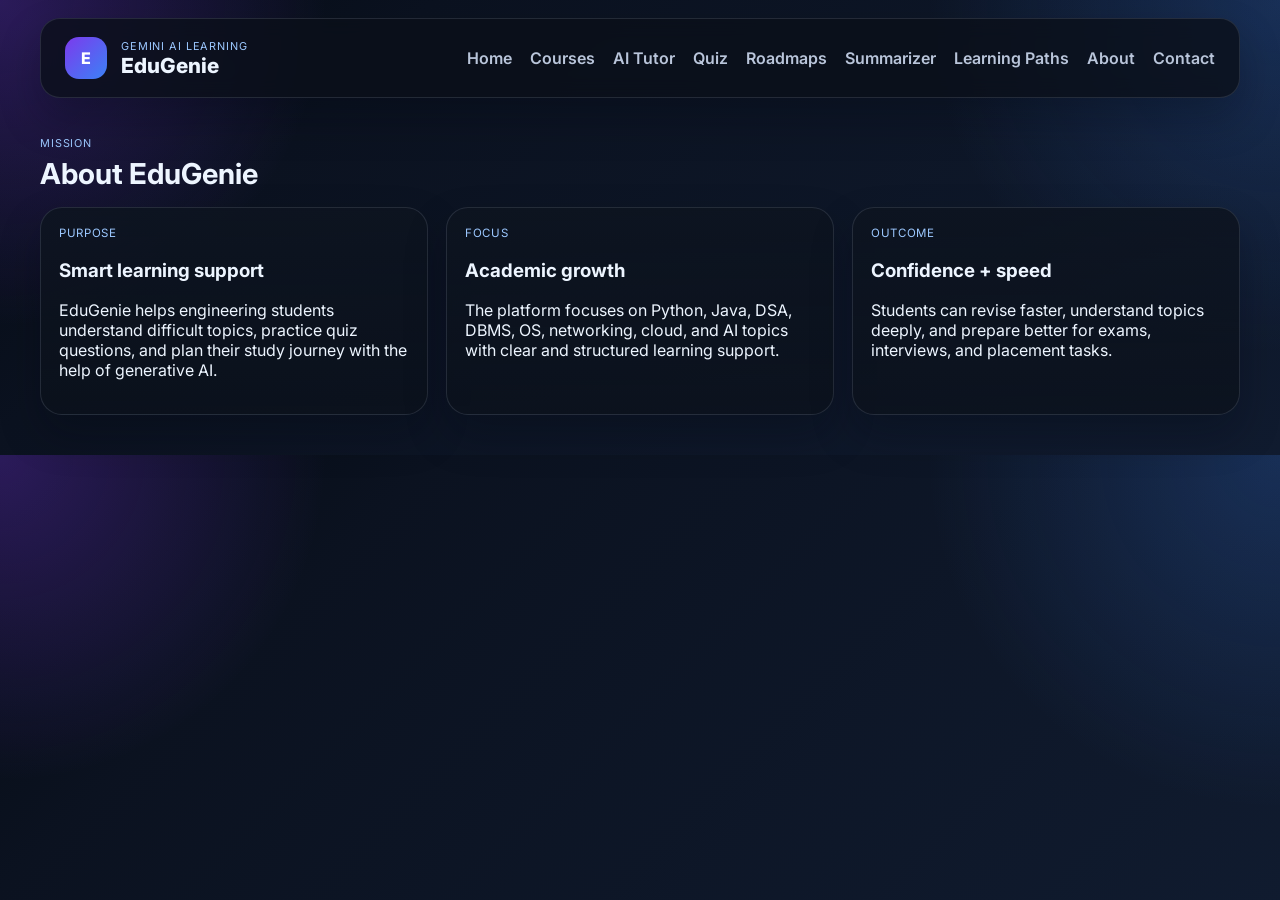
<file: templates/about.html>
<!DOCTYPE html>
<html lang="en">
  <head>
    <meta charset="UTF-8" />
    <meta name="viewport" content="width=device-width, initial-scale=1.0" />
    <title>EduGenie | About</title>
    <link rel="preconnect" href="https://fonts.googleapis.com" />
    <link rel="preconnect" href="https://fonts.gstatic.com" crossorigin />
    <link href="https://fonts.googleapis.com/css2?family=Inter:wght@400;500;600;700;800&display=swap" rel="stylesheet" />
    <link rel="stylesheet" href="/static/styles.css?v=20261003-email-verification" />
  </head>
  <body data-page="about">
    <div class="page-shell">
      <header class="topbar">
        <div class="brand-wrap">
          <div class="brand-icon">E</div>
          <div>
            <div class="eyebrow">Gemini AI Learning</div>
            <div class="brand-name">EduGenie</div>
          </div>
        </div>
        <nav class="nav">
          <a href="/">Home</a>
          <a href="/courses">Courses</a>
          <a href="/ai-tutor">AI Tutor</a>
          <a href="/quiz">Quiz</a>
          <a href="/roadmaps">Roadmaps</a>
          <a href="/summarizer">Summarizer</a>
          <a href="/learning-paths">Learning Paths</a>
          <a href="/about">About</a>
          <a href="/contact">Contact</a>
        </nav>
      </header>

      <main>
        <section class="section-block">
          <div class="section-head">
            <div>
              <div class="eyebrow">Mission</div>
              <h2>About EduGenie</h2>
            </div>
          </div>

          <div class="feature-grid">
            <div class="info-card glass">
              <div class="meta">Purpose</div>
              <h3>Smart learning support</h3>
              <p>EduGenie helps engineering students understand difficult topics, practice quiz questions, and plan their study journey with the help of generative AI.</p>
            </div>
            <div class="info-card glass">
              <div class="meta">Focus</div>
              <h3>Academic growth</h3>
              <p>The platform focuses on Python, Java, DSA, DBMS, OS, networking, cloud, and AI topics with clear and structured learning support.</p>
            </div>
            <div class="info-card glass">
              <div class="meta">Outcome</div>
              <h3>Confidence + speed</h3>
              <p>Students can revise faster, understand topics deeply, and prepare better for exams, interviews, and placement tasks.</p>
            </div>
          </div>
        </section>
      </main>
    </div>
  </body>
</html>
</file>
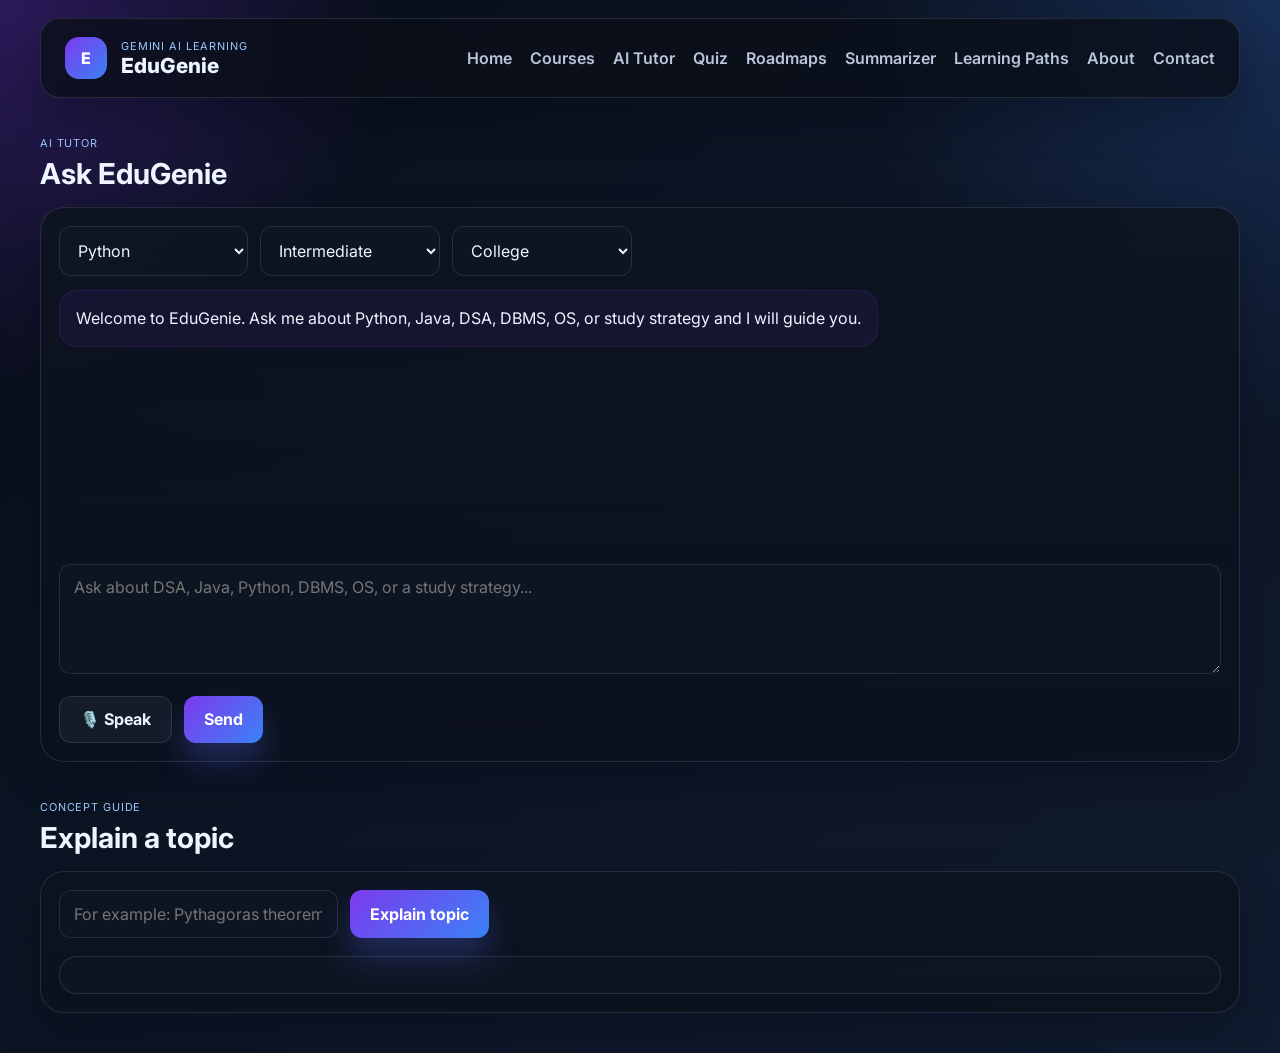
<file: templates/ai_tutor.html>
<!DOCTYPE html>
<html lang="en">
  <head>
    <meta charset="UTF-8" />
    <meta name="viewport" content="width=device-width, initial-scale=1.0" />
    <title>EduGenie | AI Tutor</title>
    <link rel="preconnect" href="https://fonts.googleapis.com" />
    <link rel="preconnect" href="https://fonts.gstatic.com" crossorigin />
    <link href="https://fonts.googleapis.com/css2?family=Inter:wght@400;500;600;700;800&display=swap" rel="stylesheet" />
    <link rel="stylesheet" href="/static/styles.css?v=20261003-email-verification" />
  </head>
  <body data-page="ai-tutor">
    <div class="page-shell">
      <header class="topbar">
        <div class="brand-wrap">
          <div class="brand-icon">E</div>
          <div>
            <div class="eyebrow">Gemini AI Learning</div>
            <div class="brand-name">EduGenie</div>
          </div>
        </div>
        <nav class="nav">
          <a href="/">Home</a>
          <a href="/courses">Courses</a>
          <a href="/ai-tutor">AI Tutor</a>
          <a href="/quiz">Quiz</a>
          <a href="/roadmaps">Roadmaps</a>
          <a href="/summarizer">Summarizer</a>
          <a href="/learning-paths">Learning Paths</a>
          <a href="/about">About</a>
          <a href="/contact">Contact</a>
        </nav>
      </header>

      <main>
        <section class="section-block" id="ai-tutor">
          <div class="section-head">
            <div>
              <div class="eyebrow">AI tutor</div>
              <h2>Ask EduGenie</h2>
            </div>
          </div>

          <div class="chat-shell glass">
            <div class="chat-controls">
              <select id="subject-select">
                <option>Python</option>
                <option>Java</option>
                <option>DSA</option>
                <option>DBMS</option>
                <option>OS</option>
                <option>Web Development</option>
              </select>
              <select id="level-select">
                <option>Beginner</option>
                <option selected>Intermediate</option>
                <option>Advanced</option>
              </select>
              <select id="age-select">
                <option>College</option>
                <option>High School</option>
              </select>
            </div>

            <div id="chat-box" class="chat-box"></div>
            <div class="composer">
              <textarea id="chat-input" rows="3" placeholder="Ask about DSA, Java, Python, DBMS, OS, or a study strategy..."></textarea>
              <div class="composer-actions">
                <button id="voice-btn" class="secondary">🎙️ Speak</button>
                <button id="send-btn" class="primary">Send</button>
              </div>
            </div>
          </div>
        </section>

        <section class="section-block" id="explain-topic">
          <div class="section-head">
            <div>
              <div class="eyebrow">Concept guide</div>
              <h2>Explain a topic</h2>
            </div>
          </div>
          <div class="quiz-shell glass">
            <div class="quiz-form">
              <input id="explain-topic-input" type="text" placeholder="For example: Pythagoras theorem" />
              <button id="explain-topic-btn" class="primary" type="button">Explain topic</button>
            </div>
            <div id="explain-topic-output" class="summary-box" aria-live="polite"></div>
          </div>
        </section>
      </main>
    </div>
    <script type="module" src="/static/app.js?v=20261003-nologin"></script>
  </body>
</html>
</file>
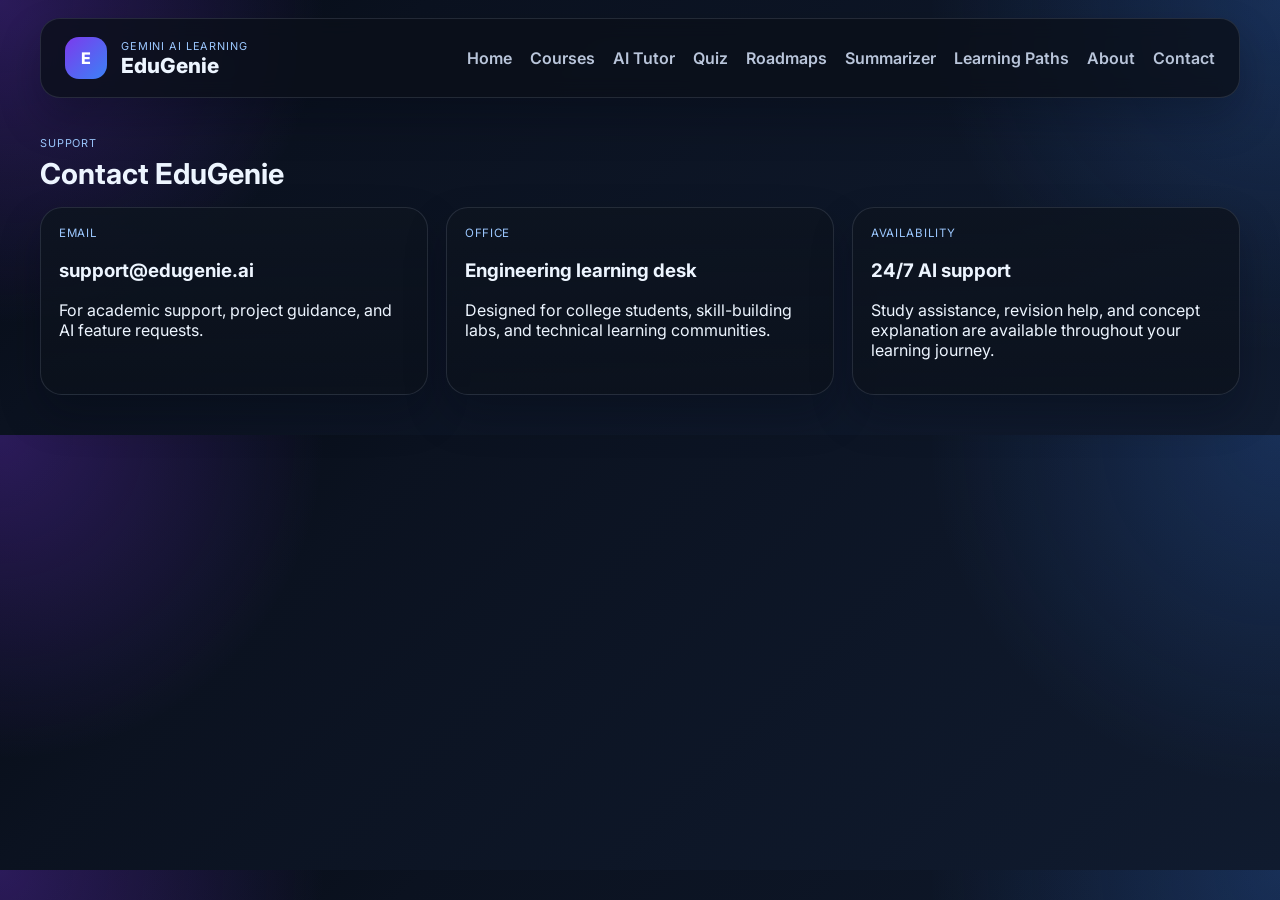
<file: templates/contact.html>
<!DOCTYPE html>
<html lang="en">
  <head>
    <meta charset="UTF-8" />
    <meta name="viewport" content="width=device-width, initial-scale=1.0" />
    <title>EduGenie | Contact</title>
    <link rel="preconnect" href="https://fonts.googleapis.com" />
    <link rel="preconnect" href="https://fonts.gstatic.com" crossorigin />
    <link href="https://fonts.googleapis.com/css2?family=Inter:wght@400;500;600;700;800&display=swap" rel="stylesheet" />
    <link rel="stylesheet" href="/static/styles.css?v=20261003-email-verification" />
  </head>
  <body data-page="contact">
    <div class="page-shell">
      <header class="topbar">
        <div class="brand-wrap">
          <div class="brand-icon">E</div>
          <div>
            <div class="eyebrow">Gemini AI Learning</div>
            <div class="brand-name">EduGenie</div>
          </div>
        </div>
        <nav class="nav">
          <a href="/">Home</a>
          <a href="/courses">Courses</a>
          <a href="/ai-tutor">AI Tutor</a>
          <a href="/quiz">Quiz</a>
          <a href="/roadmaps">Roadmaps</a>
          <a href="/summarizer">Summarizer</a>
          <a href="/learning-paths">Learning Paths</a>
          <a href="/about">About</a>
          <a href="/contact">Contact</a>
        </nav>
      </header>

      <main>
        <section class="section-block">
          <div class="section-head">
            <div>
              <div class="eyebrow">Support</div>
              <h2>Contact EduGenie</h2>
            </div>
          </div>

          <div class="feature-grid">
            <div class="info-card glass">
              <div class="meta">Email</div>
              <h3>support@edugenie.ai</h3>
              <p>For academic support, project guidance, and AI feature requests.</p>
            </div>
            <div class="info-card glass">
              <div class="meta">Office</div>
              <h3>Engineering learning desk</h3>
              <p>Designed for college students, skill-building labs, and technical learning communities.</p>
            </div>
            <div class="info-card glass">
              <div class="meta">Availability</div>
              <h3>24/7 AI support</h3>
              <p>Study assistance, revision help, and concept explanation are available throughout your learning journey.</p>
            </div>
          </div>
        </section>
      </main>
    </div>
  </body>
</html>
</file>
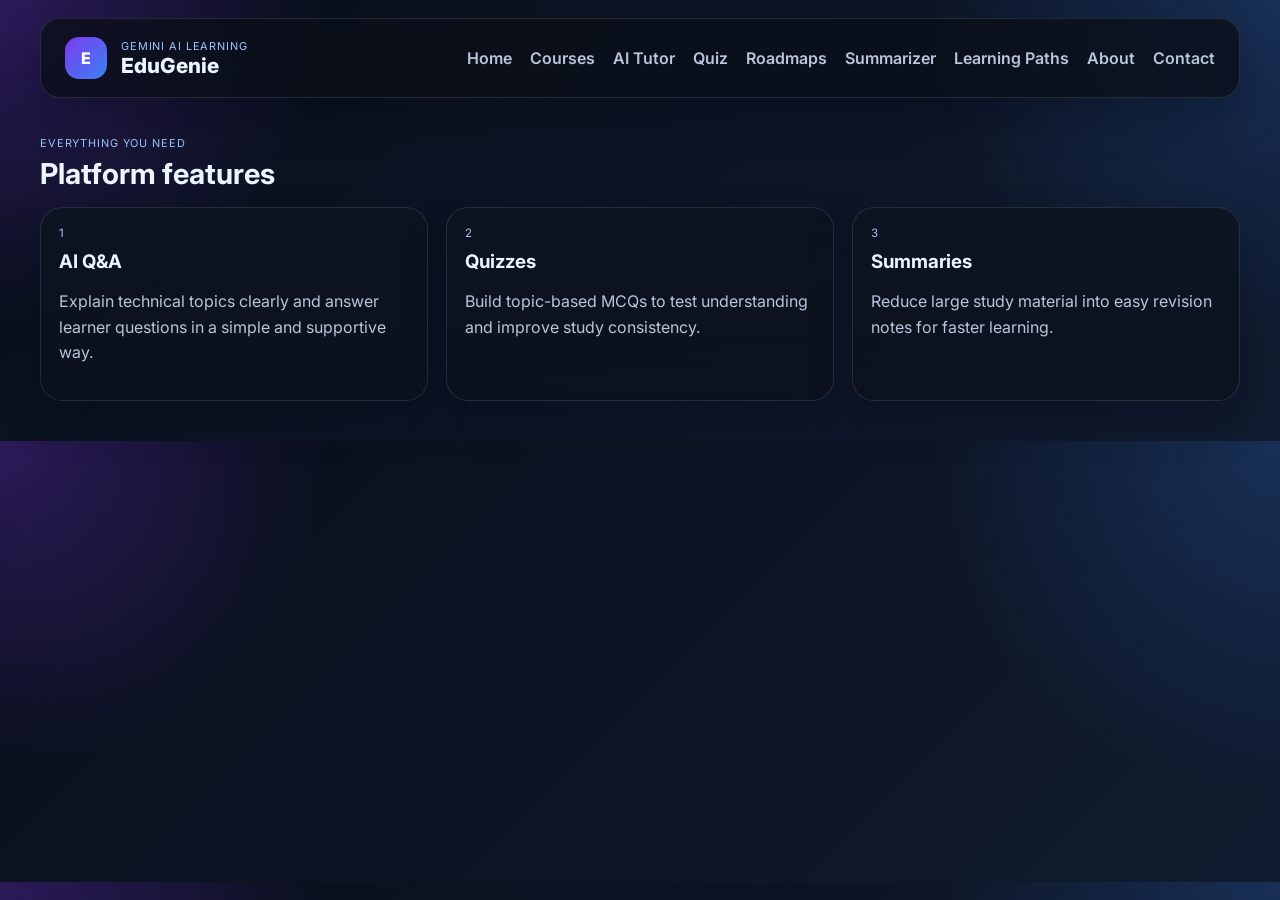
<file: templates/features.html>
<!DOCTYPE html>
<html lang="en">
  <head>
    <meta charset="UTF-8" />
    <meta name="viewport" content="width=device-width, initial-scale=1.0" />
    <title>EduGenie | Features</title>
    <link rel="preconnect" href="https://fonts.googleapis.com" />
    <link rel="preconnect" href="https://fonts.gstatic.com" crossorigin />
    <link href="https://fonts.googleapis.com/css2?family=Inter:wght@400;500;600;700;800&display=swap" rel="stylesheet" />
    <link rel="stylesheet" href="/static/styles.css?v=20261003-email-verification" />
  </head>
  <body data-page="features">
    <div class="page-shell">
      <header class="topbar">
        <div class="brand-wrap">
          <div class="brand-icon">E</div>
          <div>
            <div class="eyebrow">Gemini AI Learning</div>
            <div class="brand-name">EduGenie</div>
          </div>
        </div>
        <nav class="nav">
          <a href="/">Home</a>
          <a href="/courses">Courses</a>
          <a href="/ai-tutor">AI Tutor</a>
          <a href="/quiz">Quiz</a>
          <a href="/roadmaps">Roadmaps</a>
          <a href="/summarizer">Summarizer</a>
          <a href="/learning-paths">Learning Paths</a>
          <a href="/about">About</a>
          <a href="/contact">Contact</a>
        </nav>
      </header>

      <main>
        <section class="section-block">
          <div class="section-head">
            <div>
              <div class="eyebrow">Everything you need</div>
              <h2>Platform features</h2>
            </div>
          </div>
          <div class="feature-grid">
            <div class="feature-card glass">
              <div class="meta">1</div>
              <h3>AI Q&A</h3>
              <p>Explain technical topics clearly and answer learner questions in a simple and supportive way.</p>
            </div>
            <div class="feature-card glass">
              <div class="meta">2</div>
              <h3>Quizzes</h3>
              <p>Build topic-based MCQs to test understanding and improve study consistency.</p>
            </div>
            <div class="feature-card glass">
              <div class="meta">3</div>
              <h3>Summaries</h3>
              <p>Reduce large study material into easy revision notes for faster learning.</p>
            </div>
          </div>
        </section>
      </main>
    </div>
  </body>
</html>
</file>
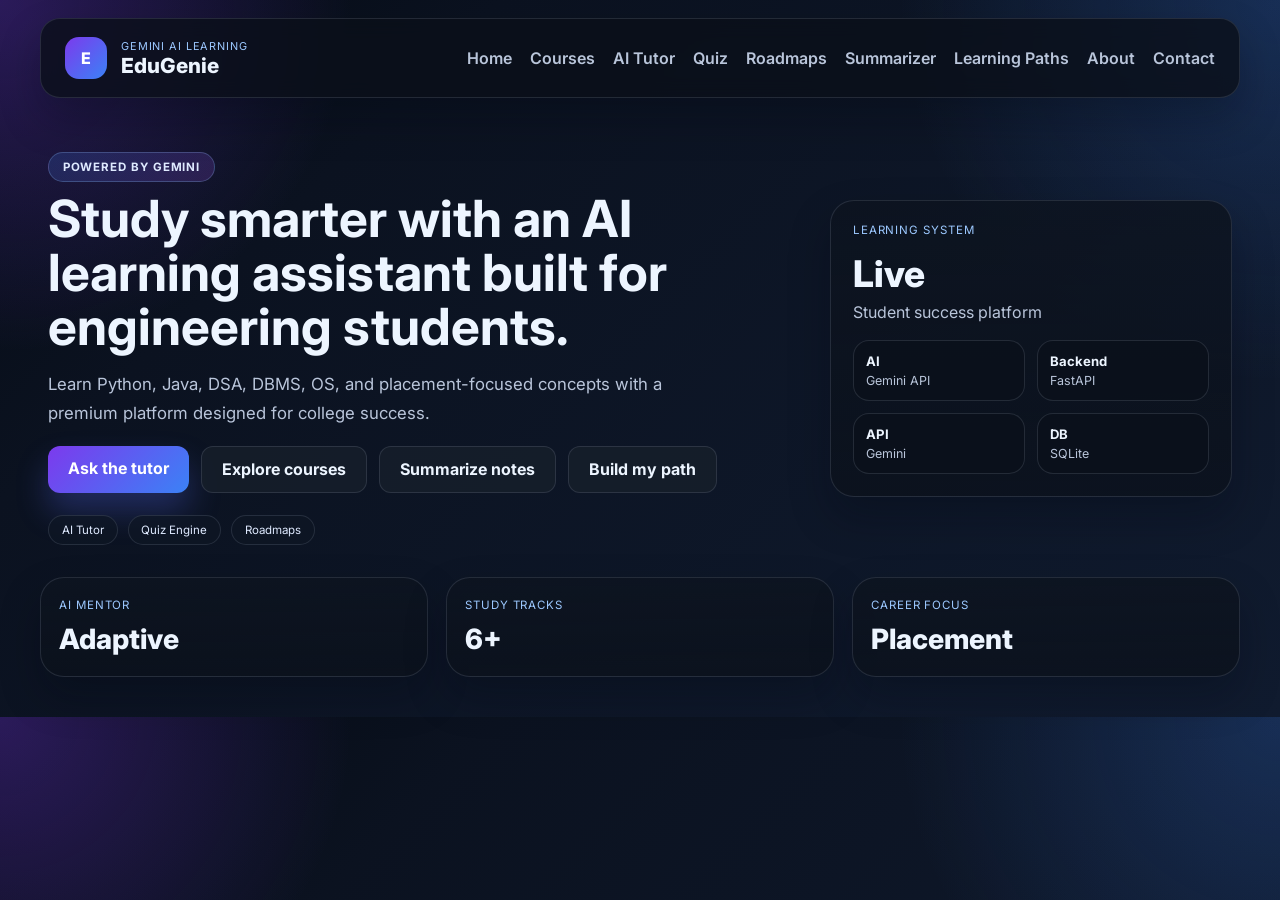
<file: templates/home.html>
<!DOCTYPE html>
<html lang="en">
  <head>
    <meta charset="UTF-8" />
    <meta name="viewport" content="width=device-width, initial-scale=1.0" />
    <title>EduGenie | Home</title>
    <link rel="preconnect" href="https://fonts.googleapis.com" />
    <link rel="preconnect" href="https://fonts.gstatic.com" crossorigin />
    <link href="https://fonts.googleapis.com/css2?family=Inter:wght@400;500;600;700;800&display=swap" rel="stylesheet" />
    <link rel="stylesheet" href="/static/styles.css?v=20261003-email-verification" />
  </head>
  <body data-page="home">
    <div class="page-shell">
      <header class="topbar">
        <div class="brand-wrap">
          <div class="brand-icon">E</div>
          <div>
            <div class="eyebrow">Gemini AI Learning</div>
            <div class="brand-name">EduGenie</div>
          </div>
        </div>
        <nav class="nav">
          <a href="/">Home</a>
          <a href="/courses">Courses</a>
          <a href="/ai-tutor">AI Tutor</a>
          <a href="/quiz">Quiz</a>
          <a href="/roadmaps">Roadmaps</a>
          <a href="/summarizer">Summarizer</a>
          <a href="/learning-paths">Learning Paths</a>
          <a href="/about">About</a>
          <a href="/contact">Contact</a>
        </nav>
      </header>

      <main>
        <section class="hero" id="home">
          <div class="hero-copy">
            <div class="badge">Powered by Gemini</div>
            <h1>Study smarter with an AI learning assistant built for engineering students.</h1>
            <p>
              Learn Python, Java, DSA, DBMS, OS, and placement-focused concepts with a premium platform designed for college success.
            </p>
            <div class="cta-row">
              <a href="/ai-tutor" class="primary btn-link">Ask the tutor</a>
              <a href="/courses" class="secondary btn-link">Explore courses</a>
              <a href="/summarizer" class="secondary btn-link">Summarize notes</a>
              <a href="/learning-paths" class="secondary btn-link">Build my path</a>
            </div>
            <div class="meta-row">
              <span>AI Tutor</span>
              <span>Quiz Engine</span>
              <span>Roadmaps</span>
            </div>
          </div>

          <div class="hero-panel glass">
            <div class="panel-header">Learning system</div>
            <div class="big-number">Live</div>
            <div class="panel-label">Student success platform</div>
            <div class="mini-grid">
              <div><strong>AI</strong><span>Gemini API</span></div>
              <div><strong>Backend</strong><span>FastAPI</span></div>
              <div><strong>API</strong><span>Gemini</span></div>
              <div><strong>DB</strong><span>SQLite</span></div>
            </div>
          </div>
        </section>

        <section class="stats-row">
          <div class="glass stat-card">
            <div class="stat-label">AI Mentor</div>
            <div class="stat-value">Adaptive</div>
          </div>
          <div class="glass stat-card">
            <div class="stat-label">Study Tracks</div>
            <div class="stat-value">6+</div>
          </div>
          <div class="glass stat-card">
            <div class="stat-label">Career Focus</div>
            <div class="stat-value">Placement</div>
          </div>
        </section>
      </main>
    </div>
    <script type="module" src="/static/app.js?v=20261003-nologin"></script>
  </body>
</html>
</file>
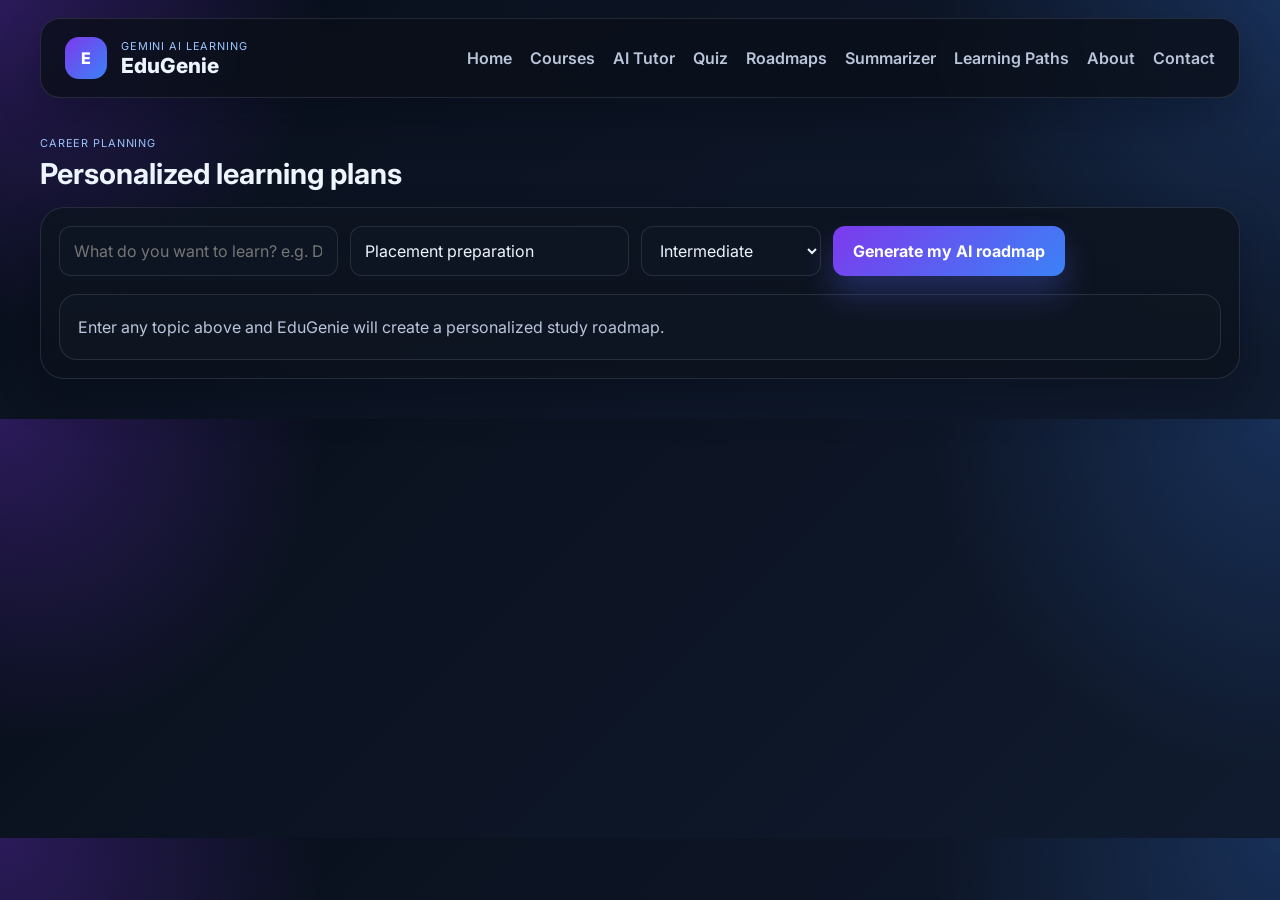
<file: templates/learning_paths.html>
<!DOCTYPE html>
<html lang="en">
  <head>
    <meta charset="UTF-8" />
    <meta name="viewport" content="width=device-width, initial-scale=1.0" />
    <title>EduGenie | Learning Paths</title>
    <link rel="preconnect" href="https://fonts.googleapis.com" />
    <link rel="preconnect" href="https://fonts.gstatic.com" crossorigin />
    <link href="https://fonts.googleapis.com/css2?family=Inter:wght@400;500;600;700;800&display=swap" rel="stylesheet" />
    <link rel="stylesheet" href="/static/styles.css?v=20261003-email-verification" />
  </head>
  <body data-page="learning-paths">
    <div class="page-shell">
      <header class="topbar">
        <div class="brand-wrap">
          <div class="brand-icon">E</div>
          <div>
            <div class="eyebrow">Gemini AI Learning</div>
            <div class="brand-name">EduGenie</div>
          </div>
        </div>
        <nav class="nav">
          <a href="/">Home</a>
          <a href="/courses">Courses</a>
          <a href="/ai-tutor">AI Tutor</a>
          <a href="/quiz">Quiz</a>
          <a href="/roadmaps">Roadmaps</a>
          <a href="/summarizer">Summarizer</a>
          <a href="/learning-paths">Learning Paths</a>
          <a href="/about">About</a>
          <a href="/contact">Contact</a>
        </nav>
      </header>

      <main>
        <section class="section-block" id="learning-paths">
          <div class="section-head">
            <div>
              <div class="eyebrow">Career planning</div>
              <h2>Personalized learning plans</h2>
            </div>
          </div>

          <div class="quiz-shell glass">
            <div class="quiz-form">
              <input id="plan-subject" type="text" maxlength="5000" placeholder="What do you want to learn? e.g. Data science" aria-label="Topic to learn" required />
              <input id="plan-goal" type="text" maxlength="500" value="Placement preparation" aria-label="Learning goal" />
              <select id="plan-level" aria-label="Current skill level">
                <option>Beginner</option>
                <option selected>Intermediate</option>
                <option>Advanced</option>
              </select>
              <button id="generate-path" class="primary" type="button">Generate my AI roadmap</button>
            </div>
            <div id="path-output" class="path-output" aria-live="polite">Enter any topic above and EduGenie will create a personalized study roadmap.</div>
          </div>
        </section>
      </main>
    </div>
    <script type="module" src="/static/app.js?v=20261003-nologin"></script>
  </body>
</html>
</file>
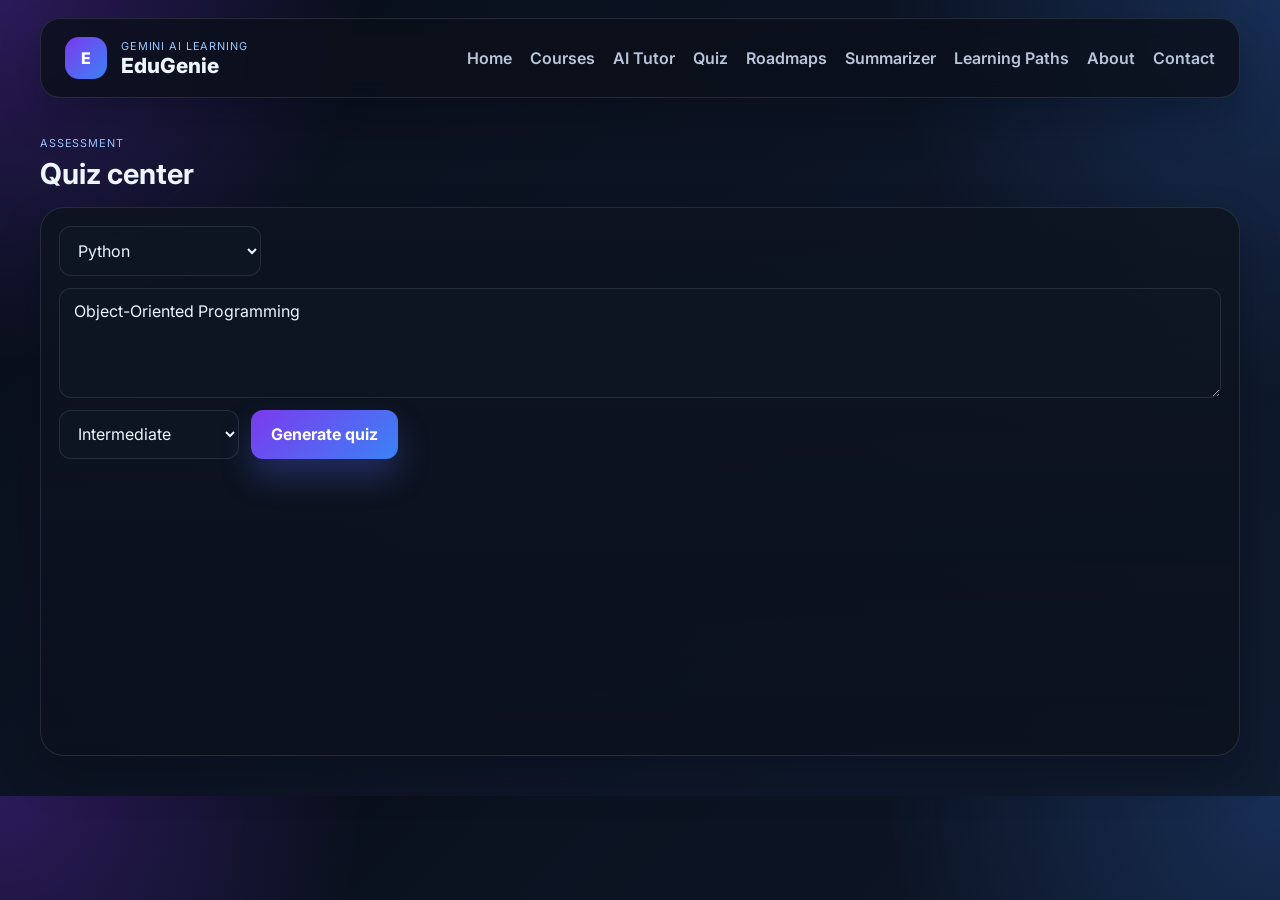
<file: templates/quiz.html>
<!DOCTYPE html>
<html lang="en">
  <head>
    <meta charset="UTF-8" />
    <meta name="viewport" content="width=device-width, initial-scale=1.0" />
    <title>EduGenie | Quiz</title>
    <link rel="preconnect" href="https://fonts.googleapis.com" />
    <link rel="preconnect" href="https://fonts.gstatic.com" crossorigin />
    <link href="https://fonts.googleapis.com/css2?family=Inter:wght@400;500;600;700;800&display=swap" rel="stylesheet" />
    <link rel="stylesheet" href="/static/styles.css?v=20261003-email-verification" />
  </head>
  <body data-page="quiz">
    <div class="page-shell">
      <header class="topbar">
        <div class="brand-wrap">
          <div class="brand-icon">E</div>
          <div>
            <div class="eyebrow">Gemini AI Learning</div>
            <div class="brand-name">EduGenie</div>
          </div>
        </div>
        <nav class="nav">
          <a href="/">Home</a>
          <a href="/courses">Courses</a>
          <a href="/ai-tutor">AI Tutor</a>
          <a href="/quiz">Quiz</a>
          <a href="/roadmaps">Roadmaps</a>
          <a href="/summarizer">Summarizer</a>
          <a href="/learning-paths">Learning Paths</a>
          <a href="/about">About</a>
          <a href="/contact">Contact</a>
        </nav>
      </header>

      <main>
        <section class="section-block" id="quiz">
          <div class="section-head">
            <div>
              <div class="eyebrow">Assessment</div>
              <h2>Quiz center</h2>
            </div>
          </div>

          <div class="quiz-shell glass">
            <div class="quiz-form">
              <select id="quiz-subject">
                <option>Python</option>
                <option>Java</option>
                <option>DSA</option>
                <option>DBMS</option>
                <option>OS</option>
                <option>Computer Networks</option>
              </select>
              <textarea id="quiz-topic" rows="3" placeholder="Enter a topic or paste a study passage">Object-Oriented Programming</textarea>
              <select id="quiz-level">
                <option>Beginner</option>
                <option selected>Intermediate</option>
                <option>Advanced</option>
              </select>
              <button id="generate-quiz" class="primary">Generate quiz</button>
            </div>
            <div id="quiz-box" class="quiz-box"></div>
          </div>
        </section>
      </main>
    </div>
    <script type="module" src="/static/app.js?v=20261003-nologin"></script>
  </body>
</html>
</file>
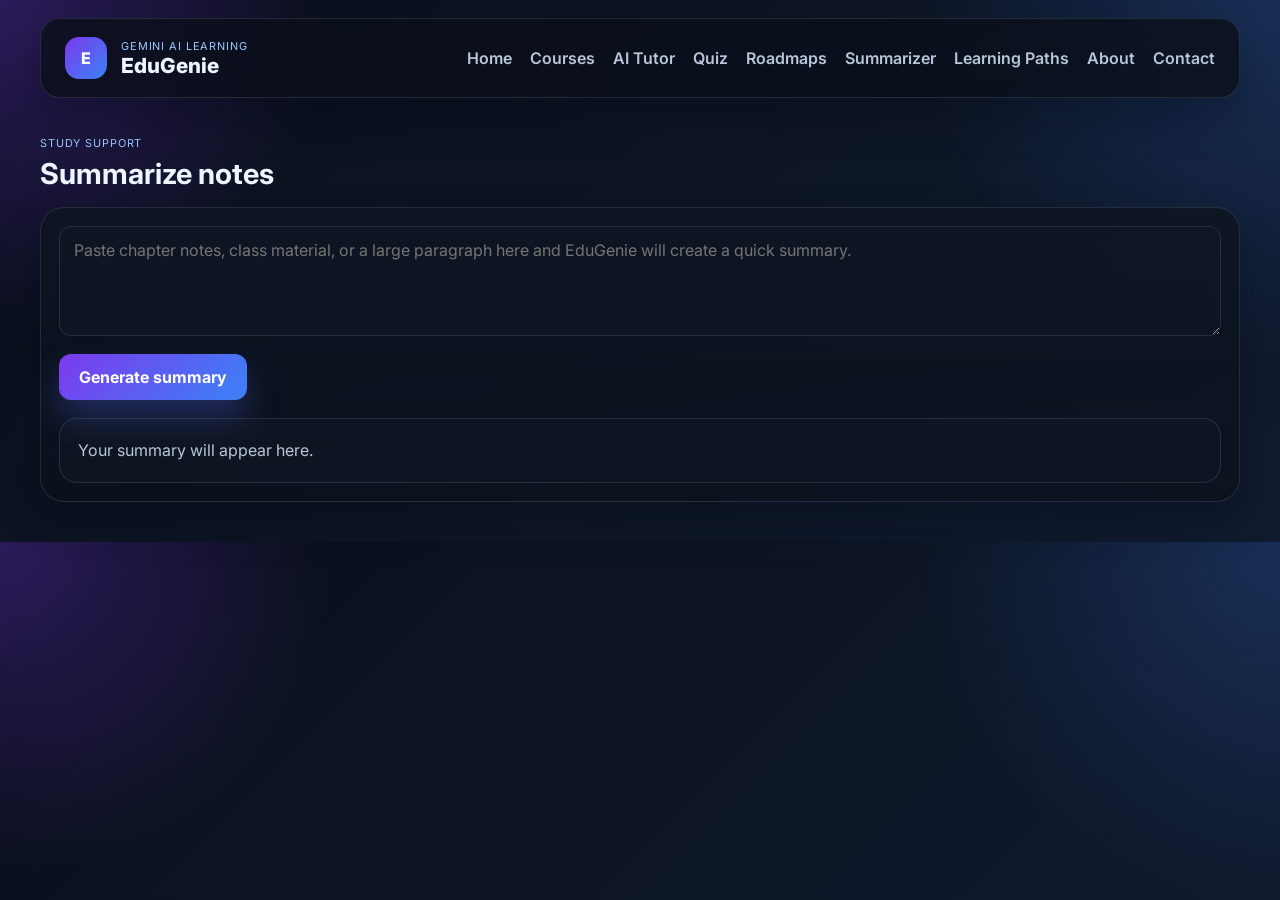
<file: templates/summarizer.html>
<!DOCTYPE html>
<html lang="en">
  <head>
    <meta charset="UTF-8" />
    <meta name="viewport" content="width=device-width, initial-scale=1.0" />
    <title>EduGenie | Summarizer</title>
    <link rel="preconnect" href="https://fonts.googleapis.com" />
    <link rel="preconnect" href="https://fonts.gstatic.com" crossorigin />
    <link href="https://fonts.googleapis.com/css2?family=Inter:wght@400;500;600;700;800&display=swap" rel="stylesheet" />
    <link rel="stylesheet" href="/static/styles.css?v=20261003-email-verification" />
  </head>
  <body data-page="summarizer">
    <div class="page-shell">
      <header class="topbar">
        <div class="brand-wrap">
          <div class="brand-icon">E</div>
          <div>
            <div class="eyebrow">Gemini AI Learning</div>
            <div class="brand-name">EduGenie</div>
          </div>
        </div>
        <nav class="nav">
          <a href="/">Home</a>
          <a href="/courses">Courses</a>
          <a href="/ai-tutor">AI Tutor</a>
          <a href="/quiz">Quiz</a>
          <a href="/roadmaps">Roadmaps</a>
          <a href="/summarizer">Summarizer</a>
          <a href="/learning-paths">Learning Paths</a>
          <a href="/about">About</a>
          <a href="/contact">Contact</a>
        </nav>
      </header>

      <main>
        <section class="section-block" id="summarizer">
          <div class="section-head">
            <div>
              <div class="eyebrow">Study support</div>
              <h2>Summarize notes</h2>
            </div>
          </div>

          <div class="quiz-shell glass">
            <div class="quiz-form">
              <textarea id="summary-input" placeholder="Paste chapter notes, class material, or a large paragraph here and EduGenie will create a quick summary."></textarea>
            </div>
            <div class="composer-actions">
              <button id="summarize-btn" class="primary">Generate summary</button>
            </div>
            <div id="summary-output" class="summary-box">Your summary will appear here.</div>
          </div>
        </section>
      </main>
    </div>
    <script type="module" src="/static/app.js?v=20261003-nologin"></script>
  </body>
</html>
</file>
<file: static/styles.css>
:root {
  --bg: #050b14;
  --bg-soft: #0e1725;
  --panel: rgba(16, 23, 36, 0.82);
  --panel-strong: rgba(14, 20, 31, 0.96);
  --line: rgba(148, 163, 184, 0.18);
  --text: #edf5ff;
  --muted: #b9c5da;
  --primary: #7c3aed;
  --secondary: #3b82f6;
  --success: #22c55e;
  --warning: #f59e0b;
  --shadow: 0 20px 40px rgba(3, 7, 18, 0.28);
}

.auth-user {
  max-width: 180px;
  overflow: hidden;
  color: var(--muted);
  font-size: 0.78rem;
  text-overflow: ellipsis;
  white-space: nowrap;
}

.auth-button { white-space: nowrap; }

.auth-backdrop {
  position: fixed;
  z-index: 20;
  inset: 0;
  display: grid;
  place-items: center;
  padding: 18px;
  overflow-y: auto;
  background: rgba(2, 7, 15, 0.78);
  backdrop-filter: blur(8px);
}

.auth-backdrop[hidden] { display: none; }

.auth-dialog {
  position: relative;
  width: min(100%, 430px);
  max-height: calc(100vh - 36px);
  overflow-y: auto;
  overscroll-behavior: contain;
  padding: 30px;
  border: 1px solid var(--line);
  border-radius: 18px;
  background: #101b2b;
  box-shadow: var(--shadow);
}

.auth-dialog h2 { margin: 6px 0 24px; }
.auth-dialog label { display: block; margin: 14px 0 7px; color: var(--muted); }
.auth-dialog input { width: 100%; padding: 12px; border: 1px solid var(--line); border-radius: 9px; background: #09111d; color: var(--text); }
.auth-submit { width: 100%; margin-top: 20px; }
.google-auth-button { width: 100%; margin: 0 0 14px; }
.google-auth-button:disabled { cursor: wait; opacity: 0.7; }
.auth-mode, .auth-reset, .auth-close { border: 0; background: none; color: #a8ceff; cursor: pointer; }
.auth-mode { display: block; margin: 18px auto 0; }
.auth-reset { display: block; margin: 12px auto 0; color: var(--muted); font-size: 0.85rem; }
.auth-reset[hidden] { display: none; }
.auth-close { position: absolute; top: 10px; right: 14px; font-size: 1.6rem; }
.auth-message { min-height: 1.3em; margin: 18px 0 0; color: #a8ceff; font-size: 0.9rem; }

.quiz-options { display: grid; gap: 9px; }
.quiz-option { padding: 11px 13px; border: 1px solid var(--line); border-radius: 9px; background: rgba(7, 14, 24, 0.75); color: var(--text); text-align: left; cursor: pointer; }
.quiz-option:hover:not(:disabled) { border-color: #7cb5ff; }
.quiz-option:disabled { cursor: default; opacity: 0.9; }
.quiz-option.correct { border-color: #22c55e; background: rgba(34, 197, 94, 0.13); }
.quiz-option.incorrect { border-color: #f87171; background: rgba(248, 113, 113, 0.13); }
.quiz-feedback { min-height: 1.3em; margin: 12px 0 0; color: var(--muted); }

@media (max-width: 720px) {
  .auth-user { max-width: 140px; }
  .auth-dialog { padding: 24px 20px; }
}

* { box-sizing: border-box; }

html { scroll-behavior: smooth; }

body {
  margin: 0;
  font-family: 'Inter', sans-serif;
  background:
    radial-gradient(circle at top left, rgba(124, 58, 237, 0.32), transparent 24%),
    radial-gradient(circle at top right, rgba(59, 130, 246, 0.22), transparent 26%),
    linear-gradient(135deg, #050b14 0%, #0b1220 25%, #101b2f 100%);
  color: var(--text);
}

button, input, select, textarea {
  font: inherit;
}

.page-shell {
  width: min(1200px, calc(100% - 30px));
  margin: 18px auto 40px;
}

.topbar {
  display: flex;
  justify-content: space-between;
  align-items: center;
  padding: 18px 24px;
  border: 1px solid var(--line);
  border-radius: 20px;
  background: rgba(10, 16, 26, 0.8);
  box-shadow: var(--shadow);
  backdrop-filter: blur(10px);
}

.brand-wrap {
  display: flex;
  align-items: center;
  gap: 14px;
}

.brand-icon {
  width: 42px;
  height: 42px;
  border-radius: 14px;
  display: grid;
  place-items: center;
  background: linear-gradient(135deg, var(--primary), var(--secondary));
  color: white;
  font-weight: 800;
}

.eyebrow {
  font-size: 0.68rem;
  color: #9cc8ff;
  letter-spacing: 0.08em;
  text-transform: uppercase;
}

.brand-name {
  font-size: 1.3rem;
  font-weight: 800;
}

.nav {
  display: flex;
  gap: 18px;
  flex-wrap: wrap;
}

.nav a {
  text-decoration: none;
  color: var(--muted);
  font-weight: 600;
}

.hero {
  display: grid;
  grid-template-columns: 1.7fr 0.9fr;
  gap: 22px;
  align-items: center;
  margin-top: 26px;
  padding: 28px 8px 8px;
}

.hero-copy h1 {
  font-size: clamp(2.4rem, 4vw, 4rem);
  line-height: 1.05;
  margin: 10px 0 14px;
}

.hero-copy h2 {
  margin: 0 0 10px;
  font-size: clamp(1.5rem, 2vw, 2rem);
}

.hero-copy p {
  font-size: 1.05rem;
  color: var(--muted);
  max-width: 650px;
  line-height: 1.7;
}

.badge {
  display: inline-block;
  border-radius: 999px;
  background: linear-gradient(135deg, rgba(59,130,246,0.18), rgba(168,85,247,0.18));
  border: 1px solid rgba(147,197,253,0.25);
  padding: 0.45rem 0.85rem;
  color: #dfeaff;
  font-size: 0.72rem;
  letter-spacing: 0.08em;
  text-transform: uppercase;
  font-weight: 700;
}

.cta-row, .composer-actions {
  display: flex;
  gap: 12px;
  margin-top: 18px;
  flex-wrap: wrap;
}

button, .btn-link {
  border: none;
  border-radius: 12px;
  cursor: pointer;
  padding: 0.8rem 1.25rem;
  font-weight: 700;
  transition: transform 0.15s ease;
  text-decoration: none;
  display: inline-block;
}

button:hover, .btn-link:hover {
  transform: translateY(-1px);
}

.primary {
  background: linear-gradient(135deg, var(--primary), var(--secondary));
  color: white;
  box-shadow: 0 18px 32px rgba(90, 109, 255, 0.28);
}

.secondary {
  background: rgba(23, 31, 43, 0.86);
  color: var(--text);
  border: 1px solid var(--line);
}

.meta-row {
  display: flex;
  gap: 10px;
  flex-wrap: wrap;
  margin-top: 22px;
}

.meta-row span {
  border: 1px solid var(--line);
  background: rgba(15, 23, 36, 0.72);
  padding: 0.45rem 0.8rem;
  border-radius: 999px;
  font-size: 0.72rem;
  color: #dfeaff;
}

.glass {
  background: linear-gradient(180deg, rgba(13, 20, 32, 0.88), rgba(11, 17, 27, 0.76));
  border: 1px solid var(--line);
  border-radius: 24px;
  box-shadow: var(--shadow);
}

.hero-panel {
  padding: 22px;
}

.panel-header {
  color: #9cc8ff;
  text-transform: uppercase;
  font-size: 0.72rem;
  letter-spacing: 0.08em;
}

.big-number {
  font-size: 2.3rem;
  font-weight: 800;
  margin: 14px 0 6px;
}

.panel-label {
  color: var(--muted);
  margin-bottom: 18px;
}

.mini-grid {
  display: grid;
  grid-template-columns: 1fr 1fr;
  gap: 12px;
}

.mini-grid div {
  display: flex;
  flex-direction: column;
  background: rgba(11, 17, 27, 0.8);
  border: 1px solid var(--line);
  border-radius: 16px;
  padding: 12px;
}

.mini-grid strong {
  font-size: 0.82rem;
  margin-bottom: 4px;
}

.mini-grid span {
  color: var(--muted);
  font-size: 0.78rem;
}

.stats-row {
  display: grid;
  grid-template-columns: repeat(3, minmax(0, 1fr));
  gap: 18px;
  margin-top: 24px;
}

.stat-card {
  padding: 20px 18px;
}

.stat-label {
  text-transform: uppercase;
  letter-spacing: 0.08em;
  color: #9cc8ff;
  font-size: 0.72rem;
}

.stat-value {
  font-size: 1.75rem;
  font-weight: 800;
  margin-top: 10px;
}

.section-block {
  margin-top: 38px;
}

.section-head {
  display: flex;
  justify-content: space-between;
  align-items: center;
  margin-bottom: 16px;
}

.section-head h2 {
  margin: 6px 0 0;
  font-size: clamp(1.8rem, 2.2vw, 2.6rem);
}

.course-grid, .roadmap-grid, .feature-grid, .path-grid {
  display: grid;
  grid-template-columns: repeat(3, minmax(0, 1fr));
  gap: 18px;
}

.course-card, .roadmap-card, .feature-card, .path-card, .info-card {
  background: linear-gradient(180deg, rgba(13, 20, 32, 0.9), rgba(11, 17, 27, 0.75));
  border: 1px solid var(--line);
  border-radius: 22px;
  padding: 18px;
  box-shadow: var(--shadow);
}

.meta {
  font-size: 0.72rem;
  letter-spacing: 0.06em;
  text-transform: uppercase;
  color: #9cc8ff;
  margin-bottom: 10px;
}

.course-card h3, .roadmap-card h3, .feature-card h3, .path-card h3 {
  margin: 0 0 8px;
}

.course-card p, .roadmap-card li, .feature-card p, .path-card p {
  color: var(--muted);
  line-height: 1.6;
}

.tags {
  display: flex;
  flex-wrap: wrap;
  gap: 8px;
  margin-top: 16px;
}

.tag {
  border-radius: 999px;
  background: rgba(96, 165, 250, 0.12);
  border: 1px solid rgba(147, 197, 253, 0.2);
  color: #dbeafe;
  padding: 0.35rem 0.7rem;
  font-size: 0.72rem;
  font-weight: 700;
}

.chat-shell, .quiz-shell {
  padding: 18px;
}

.chat-controls, .quiz-form {
  display: flex;
  gap: 12px;
  flex-wrap: wrap;
  margin-bottom: 14px;
}

select, input, textarea {
  background: rgba(15, 23, 36, 0.76);
  border: 1px solid var(--line);
  border-radius: 12px;
  color: var(--text);
  padding: 0.8rem 0.9rem;
}

select, input {
  min-width: 180px;
}

textarea {
  width: 100%;
  resize: vertical;
  min-height: 110px;
}

.chat-box, .quiz-box {
  min-height: 260px;
  max-height: 420px;
  overflow-y: auto;
  display: flex;
  flex-direction: column;
  gap: 12px;
  padding-right: 4px;
}

.message {
  padding: 14px 16px;
  border-radius: 18px;
  border: 1px solid var(--line);
  background: rgba(15, 23, 36, 0.8);
  max-width: 85%;
  line-height: 1.6;
  white-space: pre-line;
}

.message.user {
  align-self: flex-end;
  background: rgba(34, 197, 94, 0.09);
  border-color: rgba(34, 197, 94, 0.18);
}

.message.assistant {
  align-self: flex-start;
  background: rgba(124, 58, 237, 0.08);
  border-color: rgba(124, 58, 237, 0.18);
}

.markdown-content > :first-child {
  margin-top: 0;
}

.markdown-content > :last-child {
  margin-bottom: 0;
}

.markdown-content p,
.markdown-content ul,
.markdown-content ol,
.markdown-content blockquote {
  line-height: 1.7;
}

.markdown-content ul,
.markdown-content ol {
  padding-left: 1.5rem;
}

.markdown-content pre {
  overflow-x: auto;
  padding: 12px 14px;
  border: 1px solid var(--line);
  border-radius: 10px;
  background: rgba(5, 10, 18, 0.75);
  white-space: pre;
}

.markdown-content :not(pre) > code {
  padding: 0.12em 0.35em;
  border-radius: 5px;
  background: rgba(148, 163, 184, 0.16);
}

.markdown-content a {
  color: #a8ceff;
}

.markdown-content blockquote {
  margin-left: 0;
  padding-left: 14px;
  border-left: 3px solid #7c3aed;
  color: var(--muted);
}

.quiz-feedback p {
  margin-bottom: 8px;
}

.composer {
  margin-top: 14px;
}

.summary-box, .quiz-box, .path-output {
  margin-top: 18px;
}

.summary-box {
  border: 1px solid var(--line);
  border-radius: 18px;
  background: rgba(15, 23, 36, 0.8);
  padding: 18px;
  color: var(--muted);
  line-height: 1.7;
  white-space: pre-line;
}

.path-output {
  border: 1px solid var(--line);
  border-radius: 18px;
  background: rgba(15, 23, 36, 0.8);
  padding: 18px;
  color: var(--muted);
  line-height: 1.8;
}

.path-output > h3 {
  margin-top: 0;
}

.path-output > .path-grid {
  margin-top: 16px;
}

.path-card h4 {
  margin: 16px 0 6px;
}

.path-card ul {
  margin: 0;
  padding-left: 20px;
}

.path-card li {
  color: var(--muted);
  line-height: 1.6;
}

.quiz-item {
  border: 1px solid var(--line);
  border-radius: 18px;
  background: rgba(15, 23, 36, 0.8);
  padding: 16px;
}

.quiz-item h4 {
  margin-top: 0;
}

.quiz-options {
  display: grid;
  gap: 8px;
  margin-top: 12px;
}

.quiz-option {
  display: flex;
  align-items: center;
  gap: 10px;
  background: rgba(11, 17, 27, 0.7);
  border: 1px solid var(--line);
  padding: 10px 12px;
  border-radius: 12px;
  color: var(--text);
}

.quiz-option.correct {
  border-color: rgba(34, 197, 94, 0.3);
  background: rgba(34, 197, 94, 0.08);
}

.quiz-option.incorrect {
  border-color: rgba(239, 68, 68, 0.3);
  background: rgba(239, 68, 68, 0.08);
}

@media (max-width: 900px) {
  .hero { grid-template-columns: 1fr; }
  .course-grid, .roadmap-grid, .feature-grid, .path-grid, .stats-row { grid-template-columns: 1fr; }
  .topbar { flex-direction: column; align-items: flex-start; gap: 14px; }
}
</file>
